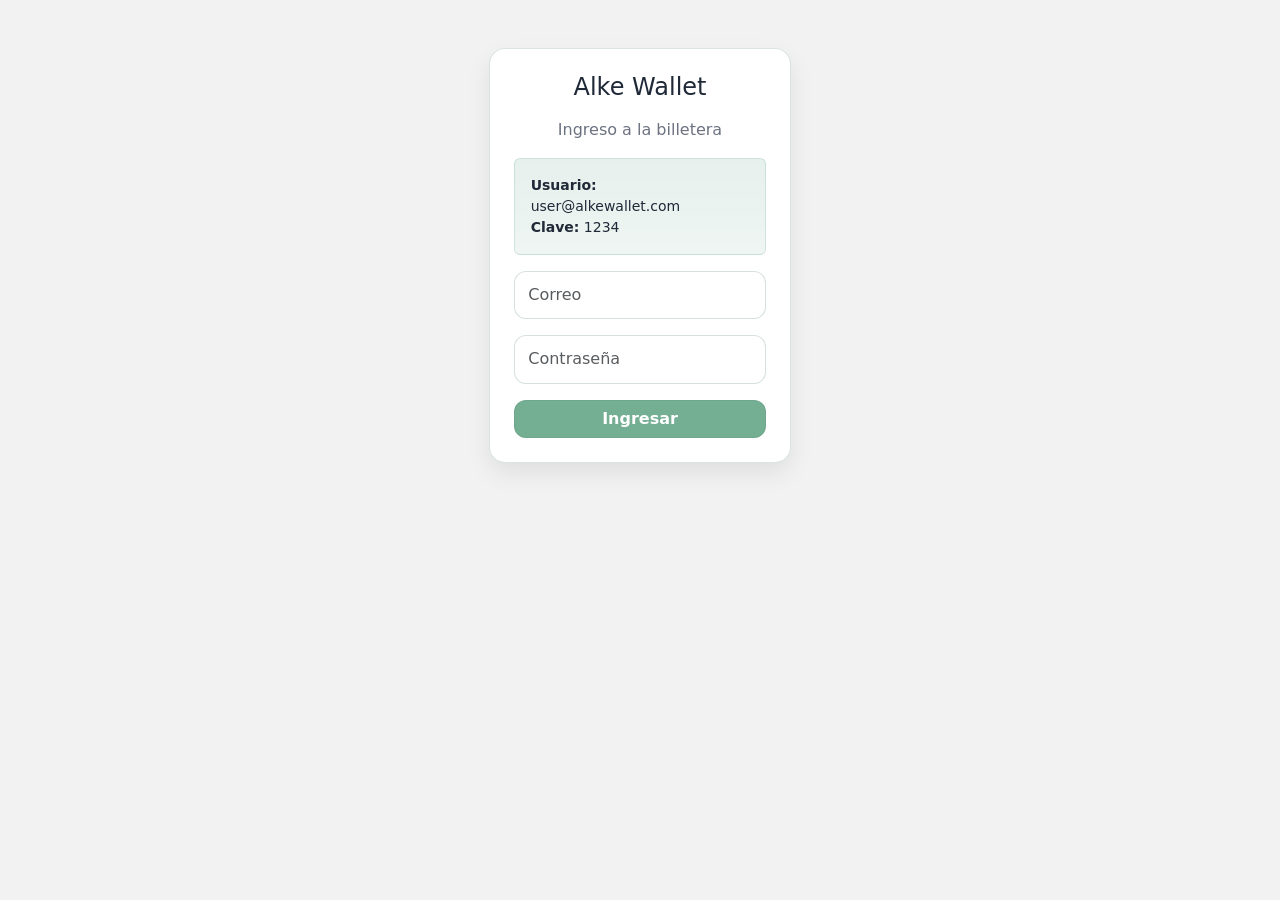
<file: index.html>
<!doctype html>
<html lang="es">
<head>
  <meta charset="utf-8">
  <meta name="viewport" content="width=device-width, initial-scale=1">
  <title>Alke Wallet</title>
</head>
<body>
  <script>
    window.location.href = "login.html";
  </script>
</body>
</html>
</file>
<file: assets/css/styles.css>
:root{
  /* Base */
  --bg: #f2f2f2;
  --card: #ffffff;
  --text: #1f2937;
  --muted: #6b7280;
  --border: rgba(91,136,114,.22);

  /* Paleta verde fría (consistente) */
  --green-main: #74AE93;   /* botones principales */
  --green-dark: #5B8872;   /* hover / títulos */
  --green-soft: #E6F0EC;   /* fondos suaves */
  --green-soft-2: rgba(116,174,147,.14); /* resaltados */

  /* Estados */
  --danger-bg: rgba(255, 107, 107, .16);
  --danger-br: rgba(255, 107, 107, .28);
  --danger-tx: #7f1d1d;
}

*{ box-sizing: border-box; }
html, body{ height: 100%; }

body{
  background: var(--bg);
  color: var(--text);
  font-family: system-ui, -apple-system, BlinkMacSystemFont, "Segoe UI", Roboto, Arial, sans-serif;
}

/* --- Tipografías y textos --- */
h1,h2,h3,h4,h5,h6{ color: var(--green-dark); }
.text-muted, .text-secondary{ color: var(--muted) !important; }

/* --- Cards / Contenedores --- */
.card{
  background: var(--card);
  border: 1px solid var(--border);
  border-radius: 16px;
  box-shadow: 0 10px 24px rgba(0,0,0,.08);
}

.card .h3, .card .h4, .card .h5{ color: var(--text); }

/* Bloque “info demo” o KPI */
.kpi,
.alert-info{
  background: linear-gradient(180deg, var(--green-soft), rgba(230,240,236,.65));
  border: 1px solid rgba(116,174,147,.25);
  color: var(--text);
}

/* --- Formularios --- */
.form-label{ color: var(--text); font-weight: 600; }
.form-control{
  border: 1px solid rgba(91,136,114,.25);
  border-radius: 12px;
  padding: .7rem .85rem;
}
.form-control:focus{
  border-color: rgba(116,174,147,.9);
  box-shadow: 0 0 0 .2rem rgba(116,174,147,.18);
}

/* --- Botones --- */
.btn-brand{
  background: var(--green-main);
  border: 1px solid rgba(91,136,114,.20);
  color: #fff;
  font-weight: 800;
  border-radius: 12px;
}
.btn-brand:hover{
  background: var(--green-dark);
  color: #fff;
}

/* Botón secundario elegante */
.btn-secondary{
  background: var(--green-soft) !important;
  border: 1px solid rgba(116,174,147,.30) !important;
  color: var(--text) !important;
  font-weight: 800;
  border-radius: 12px;
}
.btn-secondary:hover{
  background: rgba(218,225,201,.75) !important;
}

/* Outline */
.btn-outline-secondary{
  border-color: rgba(91,136,114,.35) !important;
  color: var(--green-dark) !important;
  border-radius: 12px;
  font-weight: 700;
}
.btn-outline-secondary:hover{
  background: var(--green-soft) !important;
}

/* --- Alertas --- */
.alert-danger{
  background: var(--danger-bg) !important;
  border: 1px solid var(--danger-br) !important;
  color: var(--danger-tx) !important;
}
.alert-success{
  background: var(--green-soft-2) !important;
  border: 1px solid rgba(116,174,147,.25) !important;
  color: var(--green-dark) !important;
}

/* --- Tabla --- */
.table thead th{
  color: var(--green-dark);
  border-bottom: 1px solid rgba(91,136,114,.25);
}
.table-striped tbody tr:nth-of-type(odd){
  background: rgba(230,240,236,.45);
}

/* --- Detalles visuales para “app look” --- */
.container{
  max-width: 980px;
}

/* Responsive*/
@media (max-width: 576px){
  .card{ padding: 1.25rem !important; }
  .btn{ padding: .85rem 1rem; }
}
</file>
